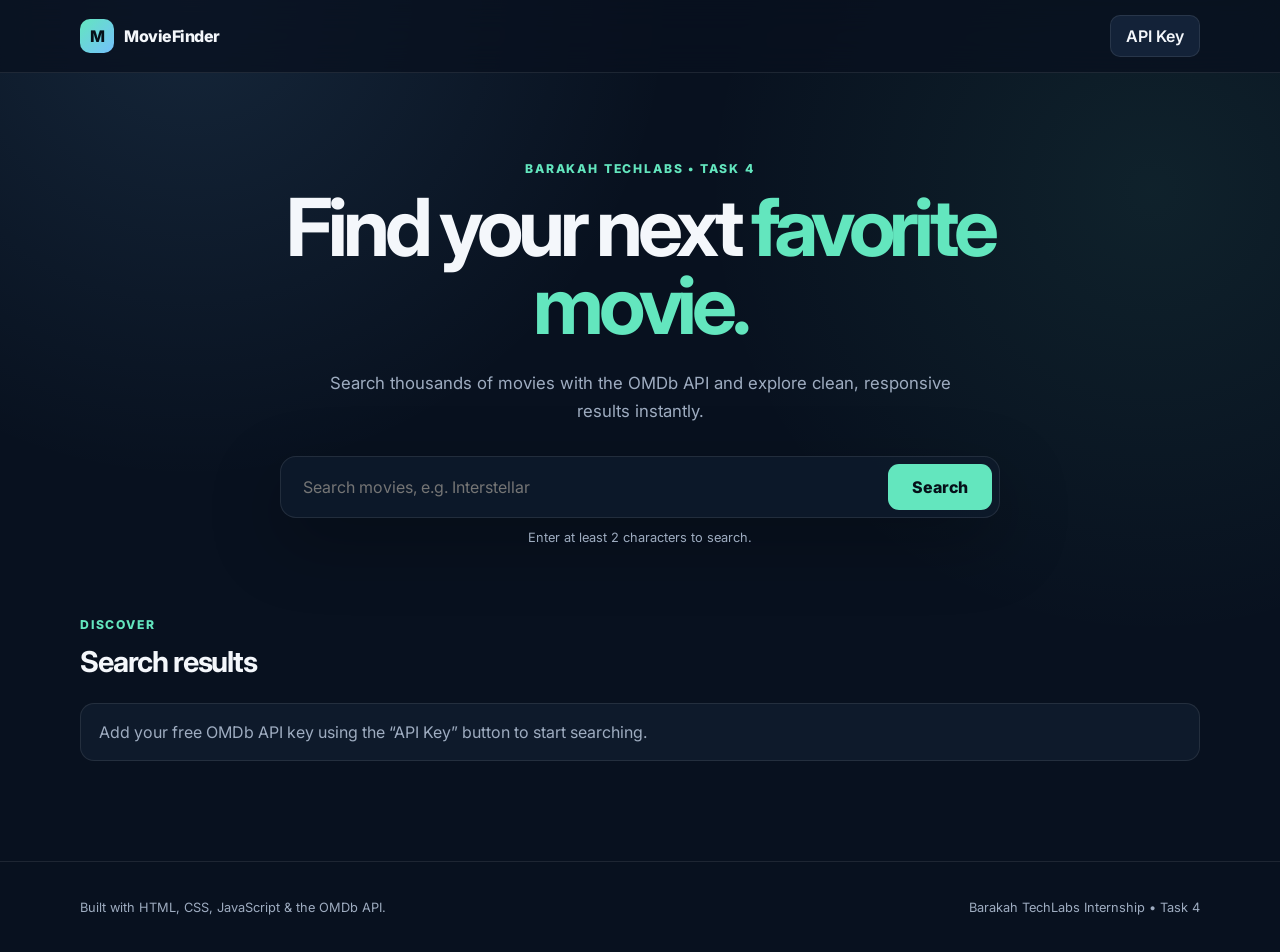
<file: Barakah_TechLabs_Internship/Task-4-Dynamic-Movie-Search-App/index.html>
<!DOCTYPE html>
<html lang="en">
<head>
<meta charset="UTF-8">
<meta name="viewport" content="width=device-width, initial-scale=1.0">
<meta name="description" content="Dynamic movie search application powered by the OMDb API.">
<title>MovieFinder — Dynamic Movie Search</title>
<link rel="preconnect" href="https://fonts.googleapis.com">
<link rel="preconnect" href="https://fonts.gstatic.com" crossorigin>
<link href="https://fonts.googleapis.com/css2?family=Inter:wght@400;500;600;700;800&display=swap" rel="stylesheet">
<link rel="stylesheet" href="style.css">
</head>
<body>
<header class="site-header"><div class="container nav">
<a class="brand" href="#"><span class="brand-mark">M</span><span>MovieFinder</span></a>
<button id="apiKeyButton" class="ghost-button" type="button">API Key</button>
</div></header>
<main>
<section class="hero"><div class="container hero-content">
<p class="eyebrow">BARAKAH TECHLABS • TASK 4</p>
<h1>Find your next <span>favorite movie.</span></h1>
<p class="hero-copy">Search thousands of movies with the OMDb API and explore clean, responsive results instantly.</p>
<form id="searchForm" class="search-box" role="search">
<label class="sr-only" for="searchInput">Search for a movie</label>
<input id="searchInput" type="search" placeholder="Search movies, e.g. Interstellar" autocomplete="off" required>
<button id="searchButton" type="submit"><span>Search</span></button>
</form>
<p class="search-hint">Enter at least 2 characters to search.</p>
</div></section>
<section class="container results-section" aria-live="polite">
<div class="section-heading"><div><p class="eyebrow">DISCOVER</p><h2 id="resultsTitle">Search results</h2></div><span id="resultCount" class="result-count"></span></div>
<div id="status" class="status hidden" role="status"></div>
<div id="movieGrid" class="movie-grid"></div>
</section>
</main>
<div id="apiKeyModal" class="modal hidden" role="dialog" aria-modal="true" aria-labelledby="apiKeyTitle">
<div class="modal-card"><button id="closeModal" class="modal-close" type="button" aria-label="Close">×</button>
<p class="eyebrow">CONFIGURATION</p><h2 id="apiKeyTitle">Connect OMDb API</h2>
<p>Get a free API key from OMDb, enter it below, and it will be saved only in this browser.</p>
<form id="apiKeyForm"><label for="apiKeyInput">OMDb API key</label><input id="apiKeyInput" type="text" placeholder="Enter your API key" autocomplete="off" required><button class="primary-button" type="submit">Save API Key</button></form>
<a href="https://www.omdbapi.com/apikey.aspx" target="_blank" rel="noopener noreferrer">Get a free OMDb API key ↗</a>
</div></div>
<footer class="site-footer"><div class="container"><p>Built with HTML, CSS, JavaScript &amp; the OMDb API.</p><p>Barakah TechLabs Internship • Task 4</p></div></footer>
<script src="script.js"></script>
</body>
</html>
</file>
<file: Barakah_TechLabs_Internship/Task-4-Dynamic-Movie-Search-App/style.css>
:root{--bg:#08111f;--surface:#0e1a2b;--surface2:#132238;--text:#f4f7fb;--muted:#9eacc0;--accent:#63e6be;--accent2:#74c0fc;--border:rgba(255,255,255,.09);--danger:#ff8787;--shadow:0 24px 70px rgba(0,0,0,.28)}
*{box-sizing:border-box}html{scroll-behavior:smooth}body{margin:0;font-family:Inter,system-ui,sans-serif;color:var(--text);background:radial-gradient(circle at 15% 0%,rgba(116,192,252,.12),transparent 30rem),radial-gradient(circle at 90% 20%,rgba(99,230,190,.08),transparent 28rem),var(--bg);min-height:100vh}button,input{font:inherit}button{cursor:pointer}a{color:var(--accent)}.container{width:min(1120px,calc(100% - 32px));margin-inline:auto}.site-header{border-bottom:1px solid var(--border);background:rgba(8,17,31,.76);backdrop-filter:blur(16px);position:sticky;top:0;z-index:20}.nav{height:72px;display:flex;align-items:center;justify-content:space-between}.brand{display:inline-flex;align-items:center;gap:10px;color:var(--text);text-decoration:none;font-weight:800;letter-spacing:-.03em}.brand-mark{width:34px;height:34px;display:grid;place-items:center;border-radius:10px;color:#061019;background:linear-gradient(135deg,var(--accent),var(--accent2))}.ghost-button,.primary-button{border:1px solid var(--border);border-radius:10px;padding:10px 15px;background:var(--surface2);color:var(--text);font-weight:600}.primary-button{border:0;background:linear-gradient(135deg,var(--accent),var(--accent2));color:#061019;width:100%}.hero{padding:88px 0 72px}.hero-content{text-align:center;max-width:850px}.eyebrow{margin:0 0 12px;color:var(--accent);font-size:.76rem;font-weight:800;letter-spacing:.15em}h1{font-size:clamp(2.6rem,7vw,5rem);line-height:.98;letter-spacing:-.065em;margin:0}h1 span{color:var(--accent)}.hero-copy{max-width:650px;margin:24px auto 30px;color:var(--muted);line-height:1.7;font-size:1.05rem}.search-box{display:flex;padding:7px;gap:7px;max-width:720px;margin:auto;background:rgba(14,26,43,.9);border:1px solid var(--border);border-radius:16px;box-shadow:var(--shadow)}.search-box input{min-width:0;flex:1;border:0;outline:0;background:transparent;color:var(--text);padding:13px 15px;font-size:1rem}.search-box button{border:0;border-radius:11px;padding:0 24px;color:#061019;background:var(--accent);font-weight:800}.search-box button:disabled{opacity:.65;cursor:wait}.search-hint{color:var(--muted);font-size:.8rem;margin:12px 0 0}.results-section{padding-bottom:80px}.section-heading{display:flex;justify-content:space-between;align-items:end;gap:20px;margin-bottom:24px}.section-heading h2{margin:0;font-size:1.8rem;letter-spacing:-.04em}.result-count{color:var(--muted);font-size:.9rem}.movie-grid{display:grid;grid-template-columns:repeat(4,minmax(0,1fr));gap:20px}.movie-card{overflow:hidden;background:var(--surface);border:1px solid var(--border);border-radius:16px;transition:transform .2s ease,border-color .2s ease,box-shadow .2s ease}.movie-card:hover{transform:translateY(-5px);border-color:rgba(99,230,190,.35);box-shadow:0 18px 45px rgba(0,0,0,.22)}.poster{aspect-ratio:2/3;width:100%;object-fit:cover;display:block;background:var(--surface2)}.poster-fallback{aspect-ratio:2/3;display:grid;place-items:center;padding:20px;text-align:center;color:var(--muted);background:var(--surface2)}.movie-info{padding:15px}.movie-info h3{margin:0 0 8px;font-size:1rem;line-height:1.35}.movie-meta{margin:0;color:var(--muted);font-size:.84rem}.status{padding:18px;border:1px solid var(--border);border-radius:14px;background:var(--surface);margin-bottom:20px;color:var(--muted)}.status.error{color:var(--danger);border-color:rgba(255,135,135,.25)}.hidden{display:none!important}.modal{position:fixed;inset:0;z-index:50;display:grid;place-items:center;padding:20px;background:rgba(0,0,0,.72)}.modal-card{width:min(480px,100%);position:relative;padding:28px;border:1px solid var(--border);border-radius:20px;background:var(--surface);box-shadow:var(--shadow)}.modal-card h2{margin:0 0 10px}.modal-card p:not(.eyebrow){color:var(--muted);line-height:1.6}.modal-card form{display:grid;gap:9px;margin:22px 0 15px}.modal-card label{font-size:.85rem;font-weight:700}.modal-card input{width:100%;padding:13px;border:1px solid var(--border);border-radius:10px;background:var(--surface2);color:var(--text);outline:0}.modal-close{position:absolute;top:12px;right:14px;border:0;background:transparent;color:var(--muted);font-size:1.8rem}.site-footer{border-top:1px solid var(--border);padding:25px 0;color:var(--muted);font-size:.8rem}.site-footer .container{display:flex;justify-content:space-between;gap:15px}.sr-only{position:absolute;width:1px;height:1px;padding:0;margin:-1px;overflow:hidden;clip:rect(0,0,0,0);white-space:nowrap;border:0}@media(max-width:900px){.movie-grid{grid-template-columns:repeat(3,minmax(0,1fr))}}@media(max-width:650px){.hero{padding:65px 0 55px}.search-box{flex-direction:column}.search-box button{padding:13px}.movie-grid{grid-template-columns:repeat(2,minmax(0,1fr));gap:13px}.section-heading{align-items:start}.site-footer .container{flex-direction:column}}@media(max-width:380px){.movie-grid{grid-template-columns:1fr}}
</file>
